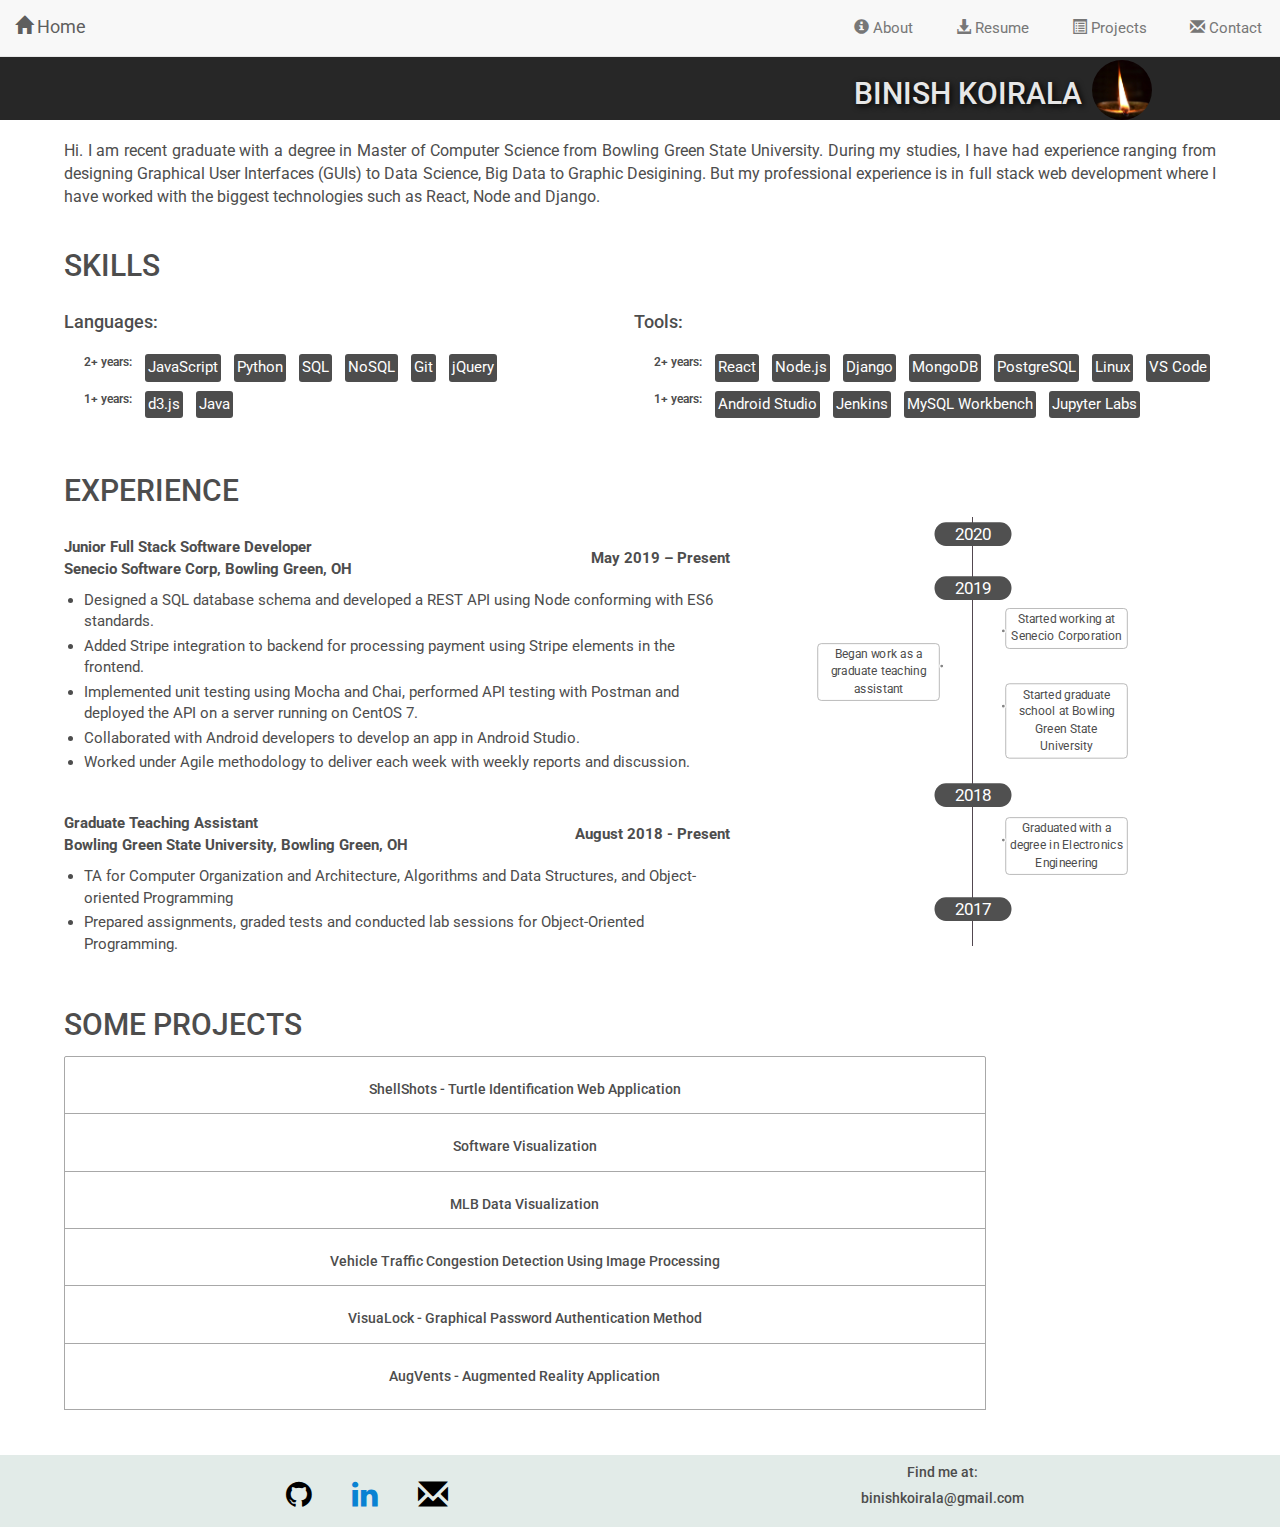
<file: index.html>
<!DOCTYPE html>
<html lang="en">

<head>
    <meta charset="utf-8" />
    <meta name="author" content="Minor S." />
    <title>Binish Koirala</title>
    <meta name="viewport" content="width=device-width, initial-scale=1.0, maximum-scale=1.0, user-scalable=no">

    <link href="css/bootstrap.min.css" rel="stylesheet">
    <link rel="stylesheet" href="https://maxcdn.bootstrapcdn.com/bootstrap/3.3.7/css/bootstrap.min.css">
    <link rel="stylesheet" href="https://cdnjs.cloudflare.com/ajax/libs/font-awesome/4.7.0/css/font-awesome.min.css">
    <link href="css/style.css" rel="stylesheet" />
</head>

<body>
    <nav class="navbar navbar-default navbar-fixed-top" role="navigation">
        <div class="container-fluid">
            <div class="navbar-header">
                <button type="button" class="navbar-toggle" data-toggle="collapse" data-target="#navbar-collapse-main">
                    <span class="sr-only">Toggle</span>
                    <span class="icon-bar"></span>
                    <span class="icon-bar"></span>
                </button>
                <a class="navbar-brand" href="#"><i class="glyphicon glyphicon-home"> </i> Home</a>
            </div>

            <div class="collapse navbar-collapse" id="navbar-collapse-main">
                <ul class="nav navbar-nav navbar-right">
                    <li><a href="#about"><i class="glyphicon glyphicon-info-sign"> </i> About</a></li>
                    <li><a href="pdfs/resume.pdf" target="_blank"><i class="glyphicon glyphicon-download-alt"></i> </i>
                            Resume</a></li>
                    <li><a href="#projects"><i class="glyphicon glyphicon-list-alt"> </i> Projects</a></li>
                    <li><a href="#contact"><i class="glyphicon glyphicon-envelope"> </i> Contact</a></li>

                </ul>
            </div>
        </div>
    </nav>

    <div class="home">
        <div class="intro">
            <h2>BINISH KOIRALA</h2>
        </div>
        <img src="img/profile/profile.jpg" style="width:60px;height:60px;" alt="Avatar" class="avatar">
    </div>

    <div class="columnblock" id="about">
        <div>
            <p class="bio">Hi. I am recent graduate with a degree in Master of Computer Science from Bowling Green State
                University.
                During my studies, I have had experience 
                ranging from designing Graphical User Interfaces (GUIs) to Data Science, Big Data to Graphic Desigining.
                But my professional experience is in full stack web development where I have worked with the biggest 
                technologies such as React, Node and Django.
            </p>
        </div>
    </div>



    <div class="block columnblock">
        <h2 class="topic">Skills</h2>
        <div style="display:flex;flex-direction: row; justify-content:space-between;flex-wrap:wrap;">
            <div>
                <h4>Languages:</h4>
                <ul class="skills" style="margin-top: 20px">
                    <li> 2+ years: </li>
                    <li> JavaScript </li>
                    <li> Python </li>
                    <li> SQL </li>
                    <li> NoSQL </li>
                    <li> Git </li>
                    <li> jQuery </li>
                </ul>
                <ul class="skills">
                    <li> 1+ years: </li>
                    <li> d3.js </li>
                    <li> Java </li>
                </ul>
            </div>
            <div>
                <h4>Tools: </h4>
                <ul class="skills" style="margin-top: 20px">
                    <li> 2+ years: </li>
                    <li> React </li>
                    <li> Node.js </li>
                    <li> Django </li>
                    <li> MongoDB </li>
                    <li> PostgreSQL </li>
                    <li> Linux </li>
                    <li> VS Code </li>
                </ul>

                <ul class="skills">
                    <li> 1+ years: </li>
                    <li> Android Studio </li>
                    <li> Jenkins </li>
                    <li> MySQL Workbench </li>
                    <li> Jupyter Labs </li>
                </ul>
            </div>
        </div>
    </div>



    <div class="columnblock">
        <h2 class="topic">Experience</h2>
        <div class="block">
            <div>
                <div>
                    <div class="role">
                        <span>Junior Full Stack Software Developer
                            <br> Senecio Software Corp, Bowling Green, OH </span>
                        <span> May 2019 – Present </span>
                    </div>
                    <ul>
                        <li>Designed a SQL database schema and developed a REST API using Node conforming with ES6
                            standards.</li>
                        <li>Added Stripe integration to backend for processing payment using Stripe elements in the
                            frontend.</li>
                        <li>Implemented unit testing using Mocha and Chai, performed API testing with Postman and
                            deployed
                            the API on a server running on CentOS 7.</li>
                        <li>Collaborated with Android developers to develop an app in Android Studio.</li>
                        <li>Worked under Agile methodology to deliver each week with weekly reports and discussion.</li>
                    </ul>
                </div>
                <div style="margin: 40px 0px 0px">
                    <div class="role">
                        <span>Graduate Teaching Assistant
                            <br> Bowling Green State University, Bowling Green, OH </span>
                        <span> August 2018 -
                            Present </span>
                    </div>
                    <ul>
                        <li> TA for Computer Organization and Architecture, Algorithms and Data Structures, and
                            Object-oriented Programming </li>
                        <li>Prepared assignments, graded tests and conducted lab sessions for Object-Oriented
                            Programming.
                        </li>
                    </ul>
                </div>
            </div>

            <div class="events" style="margin:-20px 0px 0px">
                <ul class="timeline">
                    <li class="year first">2020</li>
                    <li class="year first">2019</li>
                    <li class="event">Started working at Senecio Corporation</b></li>
                    <li class="event">Began work as a graduate teaching assistant</li>
                    <li class="event">Started graduate school at Bowling Green State University</li>
                    <li class="year">2018</li>
                    <li class="event">Graduated with a degree in Electronics Engineering</li>
                    <li class="year">2017</li>
                </ul>
            </div>
        </div>
    </div>



    <div class="columnblock" id="projects">
        <h2 class="topic">Some Projects</h2>
        <div>
            <button class="collapsible">
                <h5>ShellShots - Turtle Identification Web Application</h5>
            </button>
            <div class="content">
                <p>
                    <ul>
                        <li>App used for turtle research and presented at the 17th Annual Symposium, Turtle Survival
                            Alliance Conference.</li>
                        <li> Built using Django, MySQL, Javascript and Bootstrap.</li>
                        <li> Designed and developed a user profile system including a turtle image upload portal. </li>
                        <li> Implemented SURF and Watershed image recognition techniques to identify individual box
                            turtles from uploaded images and notified users via email and push notifications.</li>
                        <li> Created a REST API and assisted iOS developers in development of the app.</li>
                        <li> Performed unit testing using the unittest module and implemented Continuous Integration
                            using Gitlab CI.</li>
                    </ul>

                </p>
            </div>
            <button class="collapsible">
                <h5>Software Visualization</h5>
            </button>
            <div class="content">
                <p>
                    <ul>
                        <li> Visualization of software changes after parsing xml data</li>
                        <li> Vanilla JS, d3.js, HTML/CSS </li>
                        <li> <a href="software.html"> See Visualization </a></li>
                    </ul>

                </p>
            </div>
            <button class="collapsible">
                <h5>MLB Data Visualization</h5>
            </button>
            <div class="content">
                <p>
                    <ul>
                        <li> Visualization of MLB teams from 2001 till 2015 </li>
                        <li> Vanilla JS, d3.js, HTML/CSS, jQuery </li>
                        <li> <a href="MLB.html"> See MLB Project </a></li>
                    </ul>

                </p>
            </div>
            <button class="collapsible">
                <h5>Vehicle Traffic Congestion Detection Using Image Processing </h5>
            </button>
            <div class="content">
                <p>
                    <ul>
                        <li> Collected images of vehicles and developed a Haar feature based cascade classifier. </li>
                        <li> Used the classifier to live traffic video stream and calculated congestion in real time.
                        </li>
                        <li> Computed most efficient routes based on obtained congestion contact.</li>
                        <li> Developed a website to inform end users about current road traffic conditions.</li>
                    </ul>
                </p>
            </div>
            <button class="collapsible">
                <h5>VisuaLock - Graphical Password Authentication Method </h5>
            </button>
            <div class="content">
                <p>
                    <ul>
                        <li> Developed a system using PyQT that uses pictures for authentication.</li>
                        <li> Hashed and stored the passwords which are in the form of click points within images.
                        </li>
                        <li> Applied the system to generate password for AES encryption of user files.</li>

                    </ul>
                </p>
            </div>
            <button class="collapsible">
                <h5>AugVents - Augmented Reality Application </h5>
            </button>
            <div class="content">
                <p>
                    <ul>
                        <li>An app to combine local music events with augmented reality.</li>
                        <li> Worked on the backend to develop a REST API using node.js, express.js and postgres.
                        </li>
                        <li> Lowered delay caused by requests by using caching and Room Persistence Library to store
                            data in the android app.</li>
                        <li> Static version of the website homepage can be found here: <a
                                href="https://bjnish8.github.io/augvents-react"> See Static Augvents </a></li>
                    </ul>
                </p>
            </div>
        </div>
    </div>

    <footer>
        <ul>

            <li>
                <a class="contactlink" href="https://github.com/bjnish8" target="_blank"
                    style="color:black;text-decoration:none;">
                    <h2 class="logo"><i class="fa fa-github"></i> </h3>
                </a>
            </li>
            <li>
                <a class="contactlink" href="https://www.linkedin.com/in/binishk"
                    style="color:rgb(9, 130, 211);text-decoration:none;" target="_blank">
                    <h2 class="logo"><i class="fa fa-linkedin" style="color:rgb(9, 130, 211)"> </i></h3>
                </a>
            </li>
            <li>
                <a class="contactlink" href="mailto: binishkoirala@gmail.com" style="color:black;text-decoration:none;">
                    <h2 class="text-center"> <i class="glyphicon glyphicon-envelope"></i> </h3>
                </a>
            </li>
        </ul>
        <div>
            <h5 class="text-center"> Find me at: </h5>
            <h5 class="text-center"> binishkoirala@gmail.com </h5>

        </div>
    </footer>

    <script src="js/jquery.min.1.11.1.js"></script>
    <script src="js/bootstrap.min.js"></script>
    <script src="js/main.js"></script>

</body>

</html>
</file>
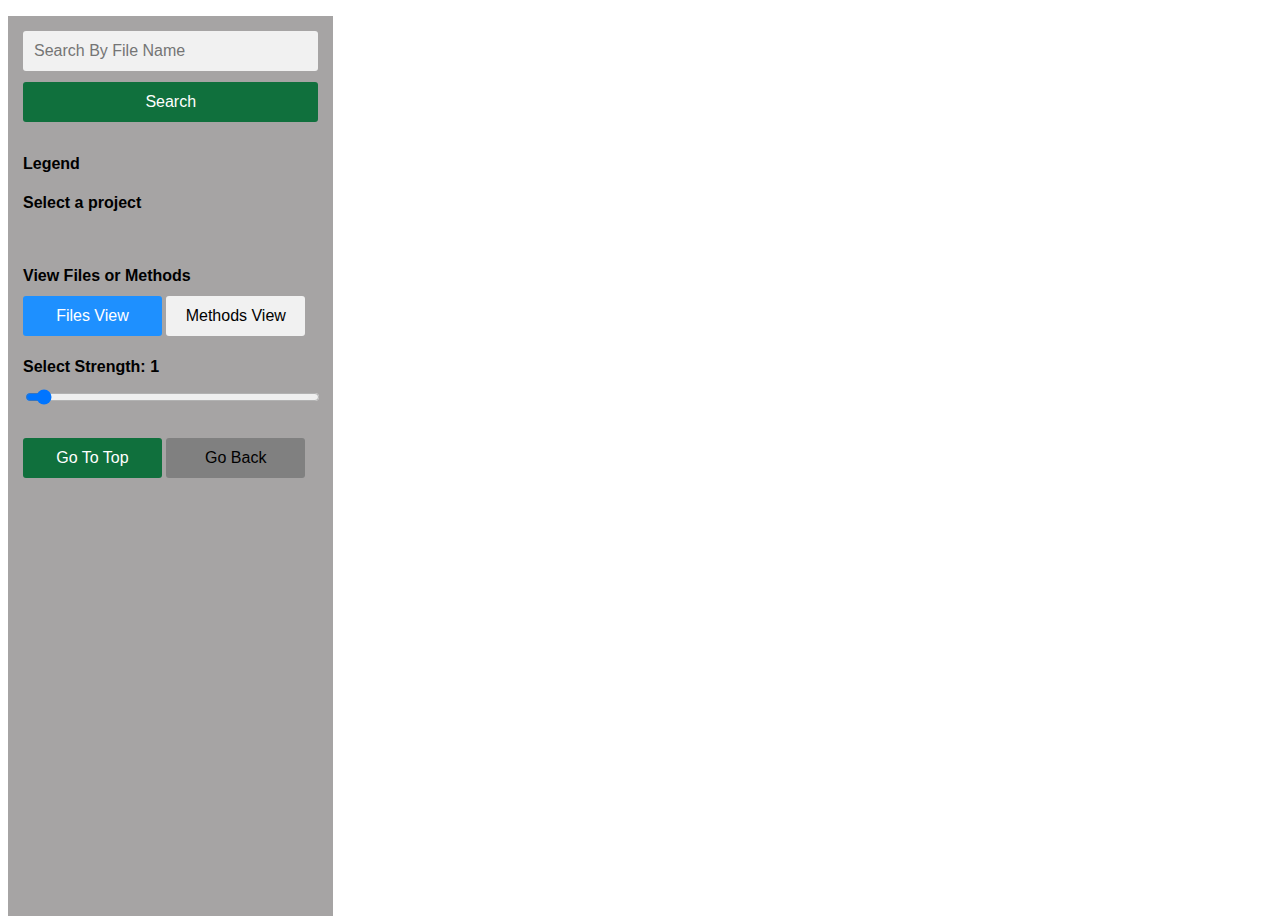
<file: software.html>
<!DOCTYPE html>
<meta charset="utf-8">
<style>

/* Node element */
   .node {
   cursor: pointer;
   stroke: none;
   z-index: 2;
   }

   /* Paragraph element which displays error */
   #info{
   border-left: 6px solid #10703d;
   background-color: lightgrey;
   font-size: 14px;
   font-weight: bold;
   padding: 20px;
   opacity: 0;
   position: absolute;
   z-index: -1;
   }

  #dropdown {
  padding: 8px 16px;
  cursor: pointer;
  font-size: 15px;
  margin: 0px;
  }
  
   /* Tables to display the method names and cyclomatic complexity */
   #tables{
   position:absolute;
   padding: 40px;
   z-index: 999;
   }
   td, th{
   border: 1px solid #ddd;
   padding: 8px;
   }
   th {
   padding-top: 12px;
   padding-bottom: 12px;
   text-align: left;
   background-color: #10703d;
   color: white;
   }
   tr:nth-child(even){background-color: #f2f2f2;}

   /* Link objects */
   .link {
   fill: none;
   stroke: #82431f;
   stroke-width: 1.5px;
   z-index: -1;
   }
   * {
   box-sizing: border-box;
   }
   body {
   font: 16px Arial;  
   }

   /* Tooltip to display on Hover */
   div.tooltip {	
   position: absolute;			
   text-align: center;			
   padding: 8px;				
   font: 14px sans-serif bold;		
   background: lightblue;	
   border: 0px;		
   font-weight: bold;
   border-radius: 3px;			
   pointer-events: none;			
   }

   /* Autocomplete for the search box */
   .autocomplete {
   position: relative;
   display: inline-block;
   }

   /* Input  Elements */
   input, button, #dropdowndiv {
   border: 1px solid transparent;
   background-color: #f1f1f1;
   padding: 10px;
   font-size: 16px;
   cursor: pointer; 
   border-radius: 3px;
   }
   input[type=text] {
   background-color: #f1f1f1;
   width: 100%;
   }

  #inputs *{
   margin-bottom: 11px;
  }
   #inputs *:not(button){
   width: 100%;
   }

   .btn {
    width: 47%;
  }

   #searchButton {
   background-color: #10703d;
   color: #fff;
   width:100%;
   }

   #searchButton:disabled{
        background-color: gray;
   color:black;
   }

	#colorbar{
		position: absolute;
		top: 15%;
		z-index: -1;
		visibility: hidden;
	}
   /* Back and Top buttons */
   #backbutton:disabled{
   background-color: gray;
   color:black;
   }
   #topbutton{
   background-color: #10703d;
   color:white;
   }
   .btn:disabled{
     background-color: DodgerBlue;
    color: white;
  }
   .autocomplete-items {
   position: absolute;
   border: 1px solid #d4d4d4;
   border-bottom: none;
   border-top: none;
   margin: 0px;
   z-index: 99;
   top: 100%;
   left: 0;
   right: 0;
   background-color: #000; 
   }
   .autocomplete-items div {
   padding: 10px;
   margin: 0px;
   cursor: pointer;
   background-color: #fff; 
   border-bottom: 1px solid #d4d4d4; 
   }
   .autocomplete-items div:hover {
   background-color: #e9e9e9; 
   }
   .autocomplete-active {
   background-color: DodgerBlue !important; 
   color: #ffffff; 
   }
</style>
<body>
   <p id = "output"> </p>
   <div style="display:flex;flex-direction:row;">
      <div id="inputs" style="background-color:#a6a4a4; padding:15px;height:100vh;">
         <div class="autocomplete" style="display:flex;flex-direction:column;align-items:center;">
            <input id="myInput" type="text" name="myFile" placeholder="Search By File Name">
            <div><button id="searchButton" onclick="searchItem()" styel="width:100%;"> Search </button></div>
         </div>
         <div id="legend"><strong> Legend </strong></div>
         <h4> Select a project </h4>
         <div id="dropdowndiv" style="background-color:#a6a4a4;"> </div>
         <div>
            <h4> View Files or Methods </h4>
            <button class="btn" id="filebtn" onclick='seeFileView(true)' disabled> Files View </button>
            <button class="btn" id="methodbtn" onclick='seeMethodView(true)'> Methods View </button>
        </div> 
         <div>
            <label for="slider"> <b>Select Strength: </b><strong><span id="strengthval"> 1 </span></strong></label>
            <input id = "slider" style="width:100%;" type="range" min="1" max="51" step="1" value="1">
         </div>
         <div>
            <button class="btn" id="topbutton" onclick="gotoTop()"> Go To Top </button>
            <button class="btn" id="backbutton" onclick="goBack()" disabled> Go Back </button>
         </div>
      </div>
      <div id="viz">
         <div  >
		 	<div id= "colorbar">  </div>
            <p id = "info" > </p>
            <div id="tables"> </div>
         </div>
      </div>
   </div>
   <script src="https://d3js.org/d3.v4.min.js"></script>
   <script>
    
document.getElementById("filebtn").disabled = true;
var colorBar = d3.select("#colorbar")
function autocomplete(inp, arr) {
	var currentFocus;
	inp.addEventListener("input", function (e) {
		var a, b, i, val = this.value;
		closeAllLists();
		if (!val) {
			return false;
		}
		currentFocus = -1;
		a = document.createElement("DIV");
		a.setAttribute("id", this.id + "autocomplete-list");
		a.setAttribute("class", "autocomplete-items");
		this.parentNode.appendChild(a);
		for (i = 0; i < arr.length; i++) {
			if (arr[i].substr(0, val.length).toUpperCase() == val.toUpperCase()) {
				b = document.createElement("DIV");
				b.innerHTML = "<strong>" + arr[i].substr(0, val.length) + "</strong>";
				b.innerHTML += arr[i].substr(val.length);
				b.innerHTML += "<input type='hidden' value='" + arr[i] + "'>";
				b.addEventListener("click", function (e) {
					inp.value = this.getElementsByTagName("input")[0].value;
					closeAllLists();
				});
				a.appendChild(b);
			}
		}
	});


	function closeAllLists(elmnt) {
		var x = document.getElementsByClassName("autocomplete-items");
		for (var i = 0; i < x.length; i++) {
			if (elmnt != x[i] && elmnt != inp) {
				x[i].parentNode.removeChild(x[i]);
			}
		}
	}
	document.addEventListener("click", function (e) {
		closeAllLists(e.target);
	});
}

//  Create variables used throughout the project
var completeData;
var allSignaturesJSON;
var allCYCCJSON;
var div = d3.select("body").append("div")
	.attr("class", "tooltip")
	.style("opacity", 0);

// Get the urls for the project
var antimony_url = "https://gist.githubusercontent.com/bjnish8/23c32625437b0ddf6f134cf79f2c94bb/raw/8082c4e861d5c0a34aaadbe91602b5005cf93b47/antimony_final.json";
var citra_url = "https://gist.githubusercontent.com/bjnish8/0bedc6b1ca83873162969661d0241dce/raw/90cc71241e67c338eede33bfc076633d1aae353d/citra_final.json";
var mmc5_url = "https://gist.githubusercontent.com/bjnish8/ae68e4ca95a1cda7b5ef604036f98d2f/raw/ca771b50a9dd37704ade868aba60941b99b343ed/multimc5_final.json";
var allSignatures_url = "https://gist.githubusercontent.com/bjnish8/23b0c5ab242f9128167b87a84d819520/raw/67ea2177ede071e7cbed17900c77873319f678db/allSignatures.json";
var cycc_url = "https://gist.githubusercontent.com/bjnish8/42c6edea65006f0ac34f342fa8e5f305/raw/39a0722695d25157259c58f45c2af8615aad0f11/cycc.json"

// Append legend for cluster/files
var legend = d3.select("#legend")
	.append("svg")
	.attr("width", "100%")
	.attr("height", 72);
legendData = {
	'Cluster': "#4f92e3", //#7b7eb3",
	'File': "#0d1040"
}
startPostitionY = 30
let temp = 1
for (let x in legendData) {
	legend.append("circle").attr("cx", 30).attr("cy", 30 * temp).attr("r", 10).style("fill", legendData[x])
	legend.append("text").attr("x", 50).attr("y", 30 * temp).text(x).style("font-size", "16px").attr(
		"alignment-baseline", "middle")
	temp++
}

// Create a transition object
var t = d3.transition()
	.duration(550);
var force = d3.forceSimulation();

// Stack to hold the indexes visited
var backButtonStack = [];
var width = 1150,
	height = 780

// Append the visualization element to the "viz" div
var svg = d3.select("#viz")
	.append("svg")
	.attr("width", width)
	.attr("height", height)
	.call(d3.zoom().on("zoom", function () {
		svg.attr("transform", d3.event.transform)
	}))
	.append("g")

var svg2 = d3.select("#colorbar").append("svg").attr("height", "620px")
.attr("width", "850px")

var n = 300;
var factor = 1;
var colorscale = d3.scaleLinear().domain([1,Math.floor(n/3),Math.floor(2 * n/3), n])
  .range(["black", "green","orange", "red"]);
  
function createIntensityChart(highCYC){

factor = n/highCYC;
var myrects = svg2.append("g").selectAll(".rects");
var myTexts = svg2.append("g").selectAll(".texts");

var data = [];
var textData = [];
var step = 50;
var yoffset = 45;
var xoffset = 6;
for (var i = 0; i <= n; i++) {
   data.push(i);
   if (i % step === 0){
   textData.push(i)
   }
}

myText = myTexts.data(textData)
.enter().append("text")
.html(function(d, i){var txt = Math.floor(i*step/factor).toString(); return (i * step === n) ? "≥ " + txt : txt })
.attr("x", xoffset)
.attr("y", function(d,i){return yoffset + 10 + i* step})
.style("font-weight", "bold")

svg2.append("text").text("Methods CYCC")
.attr("x", 0)
.attr("y", 20)
.style("font-weight", "bold")

var myrect = myrects.data(data).
	enter().append('rect')
      .attr("x", xoffset + 45)
    	.attr("y", function(d,i){return yoffset + i*1})
      .attr("width",25)
      .attr("height", 20)
      .style("fill", function(d){return colorscale(d)})
	
}
createIntensityChart(100);

// Create a drop down list to select among the projects
var dropdown = d3.select("#dropdowndiv")
	.insert("select", "svg")
	.attr("id", "dropdown")
	.on("change", dropdownChange);
dropdown.selectAll("option")
	.data(["Antimony", "Citra", "MultiMC5"])
	.enter().append("option")
	.attr("value", function (d) {
		return d;
	})
	.text(function (d) {
		return d
	});

// Append ("g") needed so that links do not appeare before nodes
svg.append("g").attr("class", "links");
svg.append("g").attr("class", "nodes");

// Select the node and link objects
var node = svg.select(".nodes").selectAll(".nodes")
var link = svg.select(".links").selectAll(".links")

// Load the respective project on change in dropdown
function dropdownChange() {
  seeFileView(false)
	var ddValue = d3.select("#dropdown").property('value');
	switch (ddValue) {
		case 'Antimony':
			loadData(antimony_url, loadCYCC)
			break;
		case 'Citra':
			loadData(citra_url, loadCYCC)
			break;
		case 'MultiMC5':
			loadData(mmc5_url, loadCYCC)
			break;
		default:
			console.log("Default")
	}
};
// Choose color to differentiate the Clusters and the files
	function getColor(size, type) {
		if (size > 1) {
			return "#4f92e3"
    }
    else{
      if(type === "f"){
			return "#0d1040"
      }
      else{
        return "#000000"
      }
    }
	}

function update(index) {
	// threshold variable hold the minimum value for the strength of connection between two nodes.
	var threshold = parseInt(document.getElementById("strengthval").innerHTML)

	// Simulation object used to animate the nodes and links 
	force
		.force("charge", d3.forceManyBody()
			.strength(-200).distanceMin(10).distanceMax(600))
		.force("link", d3.forceLink().id(function (d) {
			return d.index
		}))
		.force("center", d3.forceCenter(width / 2, height / 2))
		.force("collide", d3.forceCollide(function (d) {
			return d.r + 10
		}).iterations(2))
		.force("y", d3.forceY(0))
		.force("x", d3.forceX(0))

	// Data for the current view
	var data_ = completeData.v[index]

	// Data for edges and nodes
	var edges_data;
	var nodes_data = data_.n;

	// If no threshold proceed normally
	if (threshold > 0) {
		edges_data = data_.e.filter(function (item) {
			if (item.w > threshold) {
				return item
			}
		});
	}
	// Else select only the links which are above the threshold level
	else {
		edges_data = data_.e;
	}

	// Add all the file names to the autocomplete search box
	var dropdownItems = []
	for (var i of completeData.f) {
		dropdownItems.push(i)
	}
	autocomplete(document.getElementById("myInput"), dropdownItems);

	// Find the largest node to normalize the views.
	var largestNode = 1;
	for (var i of nodes_data) {
		if (largestNode < i.h) {
			largestNode = i.h
		}
	}

	// Get the links based on the source and target variables
	link = link.data(edges_data, function (d) {
		return d["source"].id + "-" + d["target"].id;
	})

	// Remove the old and unneeded links
	link.exit().remove();

	// Add the new links as required
	link = link.enter()
		.append("line")
		.attr("class", "link")
		.style("stroke-width", function (d) {
			return d.w < threshold ? 0 : Math.pow(d.w, 1 / 6);
		})
		.merge(link)
		.on("mouseover", function (d) {
			d3.select(this).style("stroke", "orange");
			// Show the tooltip on hover
			div.transition()
				.duration(200)
				.style("opacity", .9);
			
			if (d.source.t === "f") {
				var source_ = d.source.s > 1 ? "Cluster":completeData.f[d.source.index]
				var target_ = d.target.s > 1 ? "Cluster":completeData.f[d.target.index]

				div.text(source_ + " <---> " + target_ + " | " + "Connections: " + d.w)
					.style("left", (d3.event.pageX) + "px")
					.style("top", (d3.event.pageY - 38) + "px");
			}
			if (d.source.t === "m"){
				var source_ = d.source.s > 1 ? "Cluster":completeData.m[d.source.index].m[0]
				var target_ = d.target.s > 1 ? "Cluster":completeData.m[d.target.index].m[0]
				div.text(source_ + " <---> " + target_ + " | " + "Connections: " + d.w)
					.style("left", (d3.event.pageX) + "px")
					.style("top", (d3.event.pageY - 38) + "px");
			}
		})
		.on("mouseout", function () {
			// Restore original settings on mouse out
			d3.select(this).style("stroke", "#82431f")//#82431f
			div.transition()
				.duration(500)
				.style("opacity", 0);
		});

	node = node.data(nodes_data, function (d) {
		return d.l
	})
	node.exit()
		//.style("fill", "#b26745")
		//.transition(t)
		//.attr("r", 1e-6)
		.remove();

	// Disable back button if the stack is null which means we cannot go back
	if (backButtonStack.length !== 0) {
		d3.select("#backbutton")
			.attr("disabled", null)
			.style("background-color", "#10703d")
			.style("color", "white")
	} else {
		d3.select("#backbutton")
			.attr("disabled", "true")
			.style("background-color", "lightgray")
			.style("color", "black")
	}

	// Work on the nodes
	node = node.enter().append('circle')
		.attr('fill', function (d) {
			if (d.t === "f" || d.s > 1)
			return getColor(d.s, d.t);
				else{
					if (completeData.m[d.l]){
						var cycc = allCYCCJSON[document.getElementById("dropdown").value.toLowerCase()][completeData.m[d.l].m[0]];
					if (typeof(cycc) !== "undefined" || cycc > 5){
							return colorscale(cycc * 3);
					} else {
						return ("rgb(0, 0, 0)")
					}
					}
				}
		})
		.attr("id", function (d) {
			return "node_" + d.l.toString()
		})
		.merge(node)
		.on("click", function (d) {
			click(d)//, d.h, d.l)
		})
		.attr("class", "node")
		.attr('r', function (d) {
			return largestNode === 1 ? 8 : Math.pow(d.s / largestNode, 1 / 3) * 28
		})
		.on("mouseover", function (d) {
			// Display the name of the node on hover via the tooltip
	    var name = "Cluster (" + d.s.toString() + ")"
			if (d.l !== "") {
        if (d.t === "f"){
          name = completeData.f[d.l]
        } else{
          var aliases = "<br> <br> Aliases: ";
		for (var i of completeData.m[d.l].m){
			aliases += "<br> <li>"
			aliases += i
			aliases += "</li> <br>"
		}
			aliases += "CYCC: "
			var cycc = allCYCCJSON[document.getElementById("dropdown").value.toLowerCase()][i]
			if (typeof(cycc) === "undefined")
				cycc = "0";
			aliases += cycc
			d3.select("#info")
				.html("Method in file: " + completeData.f[completeData.m[d.l].f] + aliases)
				.style("color", "black")
				.style("opacity", 0.95)
			}
      }
      if (d.s > 1 || d.t === "f"){
     		div.transition()
				.duration(200)
				.style("opacity", .95);
			div.text(name)
				.style("left", (d3.event.pageX) + "px")
				.style("top", (d3.event.pageY - 38) + "px");
	  }
   
		})
		.on("mouseout", function (d) {
			// reduce the opacity on mouseout
		if (d.s > 1 || d.t === "f")
			div.style("opacity", 0);
		if (d.t === "m")
			d3.select("#info")
				.style("opacity", 0)
		});


	force.nodes(nodes_data)
		.force("link").links(edges_data)
	const simulationDurationInMs = 5000;

	// Calculate time so that we stop the simulation after 5 seconds
	let startTime = Date.now();
	let endTime = startTime + simulationDurationInMs;
	force.on("tick", onSimulationTick);
	force.alpha(1).restart();

	function onSimulationTick() {
		if (Date.now() < endTime) {
			link.attr("x1", function (d) {
					return d["source"].x;
				})
				.attr("y1", function (d) {
					return d["source"].y;
				})
				.attr("x2", function (d) {
					return d["target"].x;
				})
				.attr("y2", function (d) {
					return d["target"].y;
				});

			node.attr("transform", function (d) {
				return "translate(" + d.x + "," + d.y + ")";
			});

		} else {
			force.stop();
		}
	}
}

// Call function whenever the slider is changed 
d3.select("#slider")
	.on("input", inputted);

function inputted() {
	d3.select("#strengthval")
		.text(this.value);
	// Get the current page index and display the graph     
	if (typeof (backButtonStack[backButtonStack.length - 1]) === "undefined") {
		update(0)
	} else
		update(backButtonStack[backButtonStack.length - 1])
}

// Go to the topmost level (0) on button click
function gotoTop() {
	backButtonStack = [];
  if (document.getElementById("filebtn").disabled)
	  update(0);
  else
    update(1);
}

// See the view for files
function seeFileView(shouldUpdate){
	d3.select("#colorbar").style("visibility", "hidden")
  backButtonStack= []
  	d3.select("#searchButton")
			.attr("disabled", null)
    d3.select("#methodbtn")
			.attr("disabled", null)
		d3.select("#filebtn")
			.attr("disabled", "true")
    // document.getElementById("output").innerText = "Files"
    showInfo("Displaying files view", "black", 2000)
	
    if (shouldUpdate)
      update(0)
	}

// See the view for methods
function seeMethodView(shouldUpdate){
	d3.select("#colorbar").style("visibility", "visible")
  backButtonStack = []
  	d3.select("#searchButton")
			.attr("disabled", "true")
    	d3.select("#methodbtn")
			.attr("disabled", "true")
		d3.select("#filebtn")
			.attr("disabled", null)
    showInfo("Displaying Methods view", "black", 2000)
    if (shouldUpdate)
      update(1)

    // document.getElementById("output").innerText = "Methods"

}

// Display the file information on click
function click(d) {
	if (d3.event.defaultPrevented) return; // ignore drag
	if (d.h !== -1) {
		backButtonStack.push(d.h)
		update(d.h);
	} else {
  if (d.t==="f")
  {
		var methods = allSignaturesJSON[document.getElementById("dropdown").value.toLowerCase()][d.l.toString()]
		if (typeof (methods) === "undefined")
			showInfo("File has no changed methods", "red", 2000)
		else {
			showMethodsInfo(methods);
		}
	}
  else{
    
  }
  }
}

// Go back a level on click
function goBack() {
	backButtonStack.pop()
	var lastIndex = backButtonStack[backButtonStack.length - 1]
	if (lastIndex === -1 || typeof (lastIndex) === "undefined")
	{
	if(document.getElementById("filebtn").disabled)
		lastIndex = 0
	else
		lastIndex = 1
	}
	update(lastIndex)
}

// Search for the file at the current level
function searchItem() {
	var fileID = completeData.f.findIndex(function (thisID) {
		return thisID === document.getElementById("myInput").value
	});
	var item = d3.select("#node_" + fileID)
	if (item._groups[0][0]) {
		item.attr("fill", "green")
			.transition(t)
			.delay(1000)
			.attr('fill', function (d) {
				return getColor(d.s, d.t);
			})
	} else {
		showInfo("Item not present in the current level", "red", 2000)

	}
}

// Show the error info generally
function showInfo(infoText, color, delay) {
	try{
	d3.select("#info")
		.html(infoText)
		.style("color", color)
		.style("opacity", 0.95)
		.transition(t)
		.delay(delay)
		.style("opacity", 0)
	}
	catch {
		d3.select("#info")
		.style("opacity", 0.95)
	}
}

function loadData(url, callback) {
	d3.json(url, function (error, data) {
		completeData = data;
		callback(loadAllMethods)
	})
}

// Load cycc data
function loadCYCC(callback) {
	d3.json(cycc_url, function (error, data) {
		allCYCCJSON = data;
		callback(update)
	})
}

// Load all methods data
function loadAllMethods(callback) {
	d3.json(allSignatures_url, function (error, data) {
		allSignaturesJSON = data;
		callback(0)
	})
}

// Call the function to start it all
loadData(antimony_url, loadCYCC)

// Show the table with the Methods and CYCC
function showMethodsInfo(methods) {
	var methodsList = [];
	for (var i of methods) {
		methodsList.push([i, allCYCCJSON[document.getElementById("dropdown").value.toLowerCase()][i]])
	}
	var table = d3.select("#tables").insert("table");
	var header = table.append("thead").append("tr");
	header
		.selectAll("th")
		.data(["Method Name", "CYCC"])
		.enter()
		.append("th")
		.text(function (d) {
			return d;
		});
	var tablebody = table.append("tbody");
	rows = tablebody
		.selectAll("tr")
		.data(methodsList)
	rows.exit().remove()
	rows = rows.enter()
		.append("tr");
	cells = rows.selectAll("td")
		.data(function (d) {
			return d;
		})
	cells.exit().remove()
	cells = cells.enter()
		.append("td")
		.text(function (d) {
			return d;
		});

	svg.style("visibility", "hidden")
		.transition(t)
		.delay(5500)
		.style("visibility", "visible")
	table.transition(t)
		.delay(5000)
		.remove();
}

</script>
</file>
<file: css/style.css>
@import url('https://fonts.googleapis.com/css?family=Roboto&display=swap');

html,
body {
    height: 100%;
    width: 100%;
    color: #4d4d4d;
    font-family: 'Roboto', sans-serif;
    font-size: 15px;
}

.topic {
    text-transform: uppercase;
    margin-bottom: 20px;
}

div.block {
    display: flex;
    padding-top: 10px;
    color: #4d4d4d;
    text-decoration: none;
    padding-bottom: 30px;
}

ul,
li {
    margin: 3px;
    margin-left: 10px;
    padding: 0px;
}

footer {
    display: flex;
    flex-direction: row;
    background-color: rgb(226, 235, 232);
    margin: 50px 0px 0px;
    padding: 0px 20%;
    justify-content: space-between;
}

footer ul {
    display: flex;
    flex-direction: row;
    color: #4d4d4d;
    text-decoration: none;
    list-style-type: none;
}

footer ul li {
    margin: 0px 20px 0px;
}

div.columnblock {
    flex-direction: column;
    justify-content: flex-start;
    margin-left: 5%;
    width: 90%;
}

.intro h2 {
    color: rgb(231, 231, 231);
    padding-right: 10px;
    text-shadow: 2px 2px 6px #000;
}

.intro h5 {
    color: rgb(231, 231, 231);
    padding-right: 10px;
    text-shadow: 2px 2px 6px #000;
    text-align: right;
}


.home {
    background: rgb(39, 39, 39);
    justify-content: flex-end;
    display: flex;
    align-items: flex-end;
    height: 120px;
    margin-bottom: 20px;
    position: relative;
    width: 100%;
}

h1.logo {
    font-size: 3em;
    text-align: center;
}

.contactlink:hover {
    text-shadow: 1px 1px 3px rgb(77, 76, 76);
}

@media screen and (max-width: 600px) {
    .events {
        visibility: hidden;
        display: none;
    }
}

.role {
    display: flex;
    flex-direction: row;
    font-weight: bold;
    align-items: center;
    justify-content: space-between;
    margin: 0px 0px 10px;
}

.timeline {
    margin: 0 auto;
    max-width: 70%;
    overflow: hidden;
    height: auto;
    position: relative;
    padding: 0;
    list-style-type: none;
    background: url(../img/home/1.jpg);
    background-repeat: repeat-y;
    background-position: 50% 0;
    -webkit-background-size: 1px;
    -moz-background-size: 1px;
    -o-background-size: 1px;
    background-size: 1px;
}

.timeline *,
.timeline *:after,
.timeline *:before {
    -webkit-box-sizing: border-box;
    -moz-box-sizing: border-box;
    box-sizing: border-box
}

p.bio {
    font-size: 16px;
    text-align: justify;
}

.timeline .year {
    background: #505050;
    font-size: 24px;
    max-width: 110px;
    clear: both;
    margin: 20px auto;
    color: #fff;
    border-radius: 30%/100%;
    text-align: center;
    margin-top: 10px;
    transform: scale(0.7);
}

.timeline .year:first-of-type {
    margin-top: 0 !important
}

.timeline .year+.event {
    margin-top: -1.5em
}

.timeline .event {
    transform: scale(0.8);
    position: relative;
    text-align: center;
    float: right;
    clear: right;
    width: 45%;
    margin: 10px 0px;
    border-radius: 5px;
    list-style-type: none;
    display: block;
    padding: 3px;
    background: #fff;
    color: #4d4d4d;
    border: 1px solid #a8a8a8;
    text-decoration: none;
    -webkit-transition: background .15s linear;
    -moz-transition: background .15s linear;
    -ms-transition: background .15s linear;
    -o-transition: background .15s linear;
    transition: background .15s linear;
}

.timeline .event.featured {
    width: 95% !important;
}

.timeline .event.offset-first {
    margin-top: -1.5em
}

.timeline .event:nth-of-type(2n) {
    float: left;
    clear: left;
}

.timeline .event:nth-of-type(2n):after {
    right: -5%;
    left: auto
}

.timeline .event:after {
    transform: scale(0.7);
    display: block;
    content: ' ';
    height: 9px;
    width: 9px;
    background: #858585;
    border-radius: 50%;
    position: absolute;
    left: -5%;
    top: 1.5em;
    border: 2px solid #fff
}


.timeline time {
    display: block;
    font-weight: bold;
    transform: scale(0.7);
}

.collapsible {
    background-color: white;
    cursor: pointer;
    text-align: left;
    outline: none;
    position: relative;
    text-align: center;
    float: center;
    clear: left;
    width: 80%;
    margin: -5px 0px;
    list-style-type: none;
    display: block;
    padding: 1em;
    z-index: 15;
    color: #4d4d4d;
    border: 1px solid #a8a8a8;
    text-decoration: none;
    -webkit-transition: background .15s linear;
    -moz-transition: background .15s linear;
    -ms-transition: background .15s linear;
    -o-transition: background .15s linear;
    transition: background .15s linear;
}

.collapsible:first-child {
    border-radius: 2px 2px;
}

.active,
.collapsible:hover {
    background-color: rgb(226, 235, 232);
}

.content {
    padding: 0 .4em;
    max-height: 0;
    overflow: hidden;
    transition: max-height 0.2s ease-out;
    background-color: white;
    text-align: left;
}

.avatar {
    border-radius: 50%;
    margin-right: 10%;
}

.skills {
    list-style-type: none;
    display: flex;
    flex-direction: row;
    flex-wrap: wrap;
}

.skills li:not(:first-child) {
    background-color: #4d4d4d;
    padding: 3px;
    border-radius: 3px;
    color: white;
}

.skills li:first-child {
    font-size: 12px;
    font-weight: 600;
}
</file>
